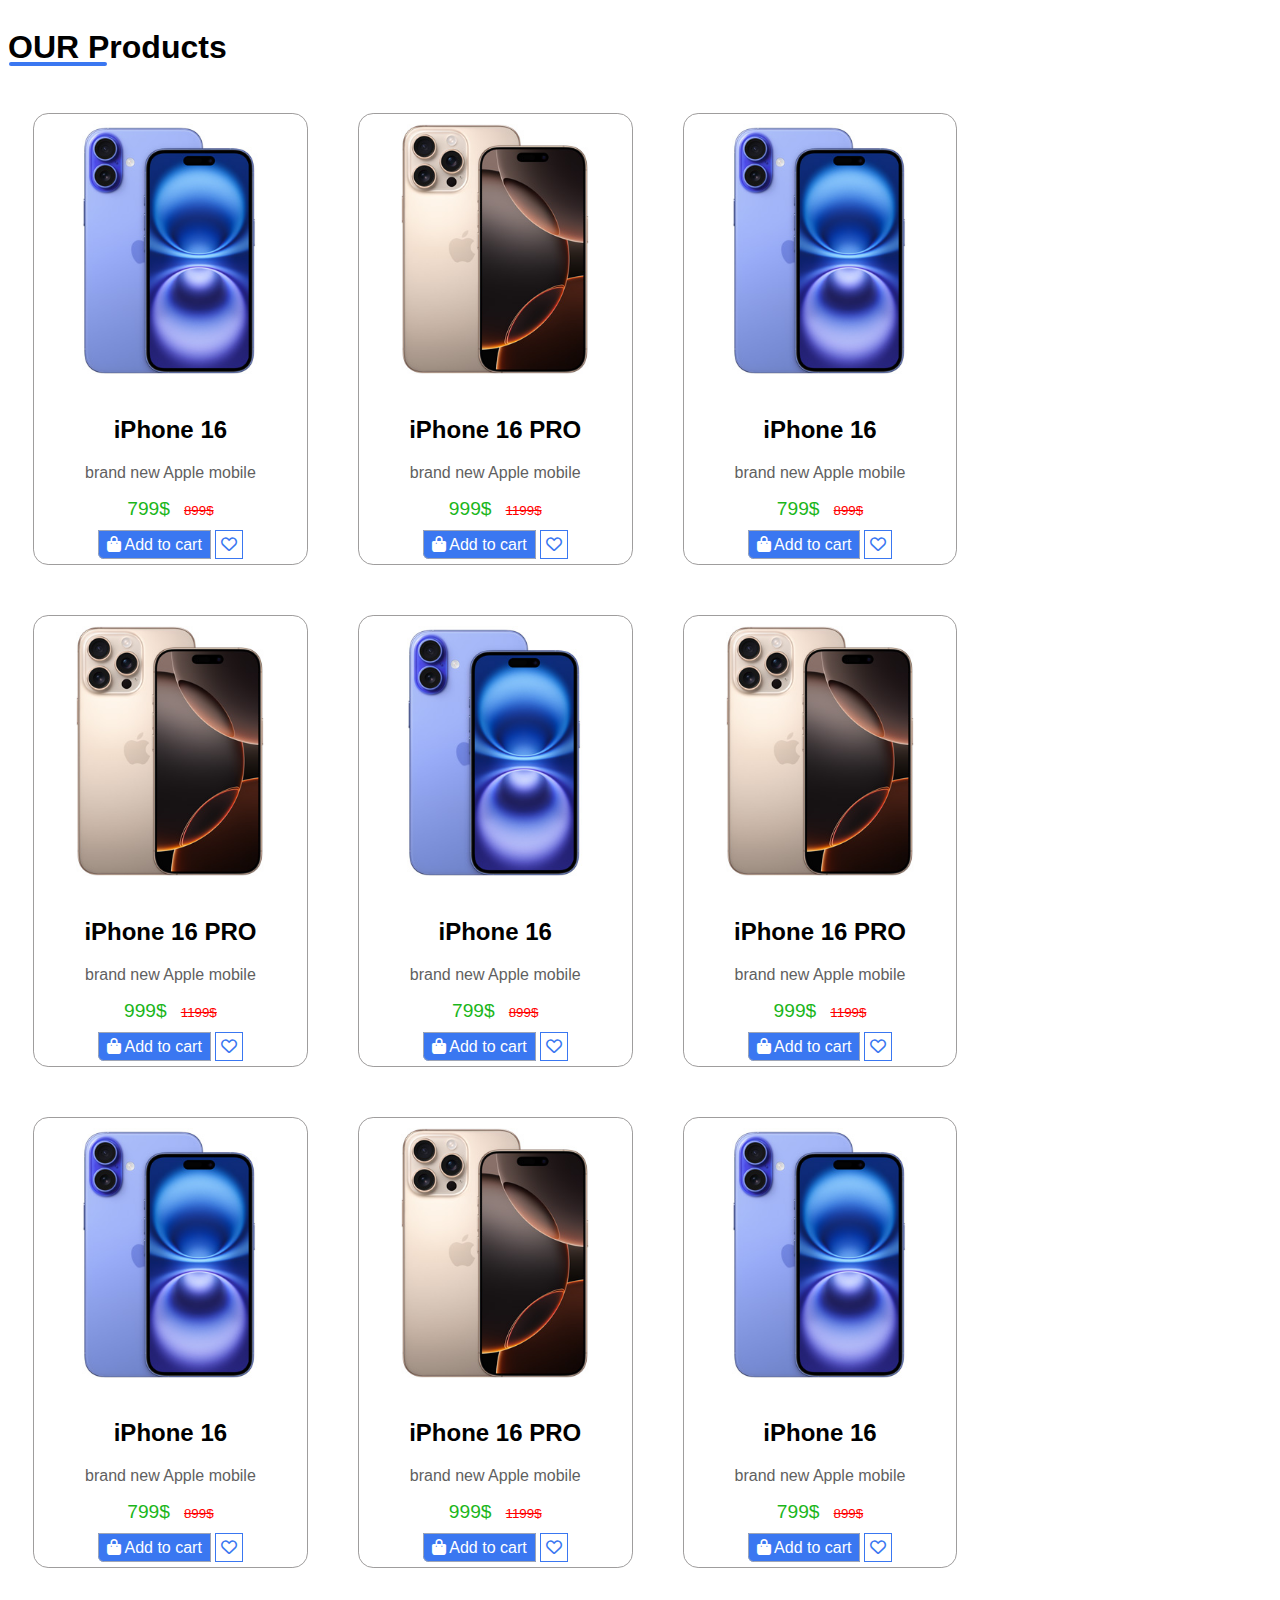
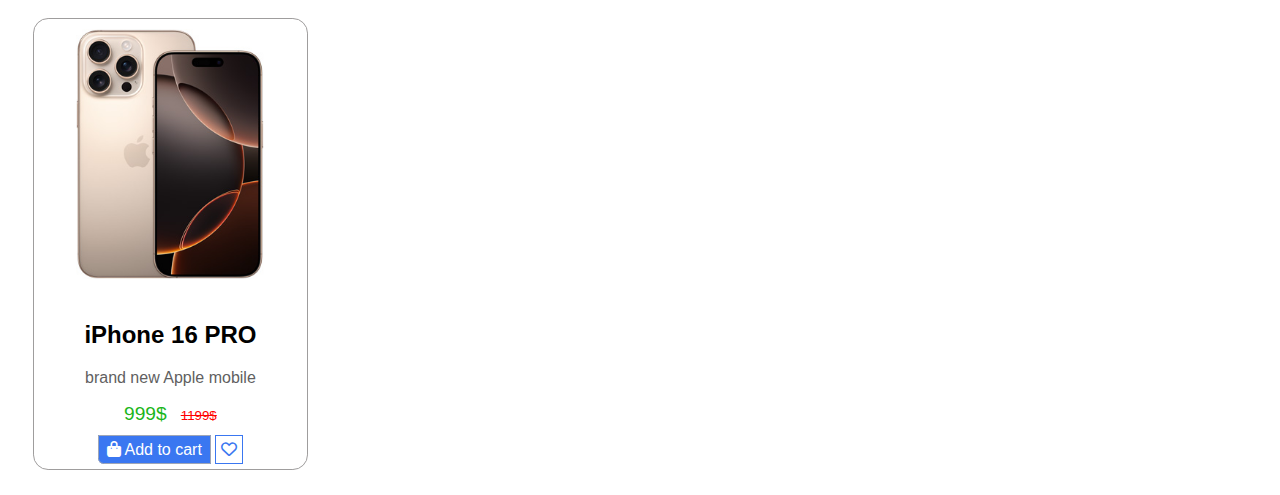
<file: index.html>
<!DOCTYPE html>
<html lang="en">
<head>
    <link rel="stylesheet" href="https://cdnjs.cloudflare.com/ajax/libs/font-awesome/6.0.0-beta3/css/all.min.css">
    <link rel="stylesheet" href="css\style.css">
    <meta charset="UTF-8">
    <meta name="viewport" content="width=device-width, initial-scale=1.0">
    <title>Apple Store</title>
</head>
<body>
    <div>
        <header>
            <h1>OUR Products</h1>
            
        </header>
        
    </div>
    <div class="clear"></div>
    <div>
       
        <div class="product">
            <img src="images\iphone_16.jpg" alt="Brand new IPhone 16" title="iPhone 16"><br><br>
            <h2>iPhone 16</h2>
            <span>brand new Apple mobile</span>
            <p><span class="fprice">799$</span> <span class="iprice">899$</span></p>
            
            <span class="addCart"><i class="fa-solid fa-shopping-bag"></i> Add to cart</span> 
            <div class="heart"><i class="fa-regular fa-heart" style="color: #3a77f1;"></i></div>
        
        </div>
        <div class="product">
            <img src="images\iphone_16_pro.jpg" alt="Brand new IPhone 16 PRO" title="iPhone 16 PRO"><br><br>
            <h2>iPhone 16 PRO</h2>
            <span>brand new Apple mobile</span>
            <p><span class="fprice">999$</span> <span class="iprice">1199$</span></p>
            
            <span class="addCart"><i class="fa-solid fa-shopping-bag"></i> Add to cart</span> 
            <div class="heart"><i class="fa-regular fa-heart" style="color: #3a77f1;"></i></div>
        
        </div>
        <div class="product">
            <img src="images\iphone_16.jpg" alt="Brand new IPhone 16" title="iPhone 16"><br><br>
            <h2>iPhone 16</h2>
            <span>brand new Apple mobile</span>
            <p><span class="fprice">799$</span> <span class="iprice">899$</span></p>
            
            <span class="addCart"><i class="fa-solid fa-shopping-bag"></i> Add to cart</span> 
            <div class="heart"><i class="fa-regular fa-heart" style="color: #3a77f1;"></i></div>
        
        </div>
        <div class="product">
            <img src="images\iphone_16_pro.jpg" alt="Brand new IPhone 16 PRO" title="iPhone 16 PRO"><br><br>
            <h2>iPhone 16 PRO</h2>
            <span>brand new Apple mobile</span>
            <p><span class="fprice">999$</span> <span class="iprice">1199$</span></p>
            
            <span class="addCart"><i class="fa-solid fa-shopping-bag"></i> Add to cart</span> 
            <div class="heart"><i class="fa-regular fa-heart" style="color: #3a77f1;"></i></div>
        
        </div>
        <div class="product">
            <img src="images\iphone_16.jpg" alt="Brand new IPhone 16" title="iPhone 16"><br><br>
            <h2>iPhone 16</h2>
            <span>brand new Apple mobile</span>
            <p><span class="fprice">799$</span> <span class="iprice">899$</span></p>
            
            <span class="addCart"><i class="fa-solid fa-shopping-bag"></i> Add to cart</span> 
            <div class="heart"><i class="fa-regular fa-heart" style="color: #3a77f1;"></i></div>
        
        </div>
        <div class="product">
            <img src="images\iphone_16_pro.jpg" alt="Brand new IPhone 16 PRO" title="iPhone 16 PRO"><br><br>
            <h2>iPhone 16 PRO</h2>
            <span>brand new Apple mobile</span>
            <p><span class="fprice">999$</span> <span class="iprice">1199$</span></p>
            
            <span class="addCart"><i class="fa-solid fa-shopping-bag"></i> Add to cart</span> 
            <div class="heart"><i class="fa-regular fa-heart" style="color: #3a77f1;"></i></div>
        
        </div>
        <div class="product">
            <img src="images\iphone_16.jpg" alt="Brand new IPhone 16" title="iPhone 16"><br><br>
            <h2>iPhone 16</h2>
            <span>brand new Apple mobile</span>
            <p><span class="fprice">799$</span> <span class="iprice">899$</span></p>
            
            <span class="addCart"><i class="fa-solid fa-shopping-bag"></i> Add to cart</span> 
            <div class="heart"><i class="fa-regular fa-heart" style="color: #3a77f1;"></i></div>
        
        </div>
        <div class="product">
            <img src="images\iphone_16_pro.jpg" alt="Brand new IPhone 16 PRO" title="iPhone 16 PRO"><br><br>
            <h2>iPhone 16 PRO</h2>
            <span>brand new Apple mobile</span>
            <p><span class="fprice">999$</span> <span class="iprice">1199$</span></p>
            
            <span class="addCart"><i class="fa-solid fa-shopping-bag"></i> Add to cart</span> 
            <div class="heart"><i class="fa-regular fa-heart" style="color: #3a77f1;"></i></div>
        
        </div>
        <div class="product">
            <img src="images\iphone_16.jpg" alt="Brand new IPhone 16" title="iPhone 16"><br><br>
            <h2>iPhone 16</h2>
            <span>brand new Apple mobile</span>
            <p><span class="fprice">799$</span> <span class="iprice">899$</span></p>
            
            <span class="addCart"><i class="fa-solid fa-shopping-bag"></i> Add to cart</span> 
            <div class="heart"><i class="fa-regular fa-heart" style="color: #3a77f1;"></i></div>
        
        </div>
        <div class="product">
            <img src="images\iphone_16_pro.jpg" alt="Brand new IPhone 16 PRO" title="iPhone 16 PRO"><br><br>
            <h2>iPhone 16 PRO</h2>
            <span>brand new Apple mobile</span>
            <p><span class="fprice">999$</span> <span class="iprice">1199$</span></p>
            
            <span class="addCart"><i class="fa-solid fa-shopping-bag"></i> Add to cart</span> 
            <div class="heart"><i class="fa-regular fa-heart" style="color: #3a77f1;"></i></div>
        
        </div>

    </div>
    

   
</body>
</html>
</file>
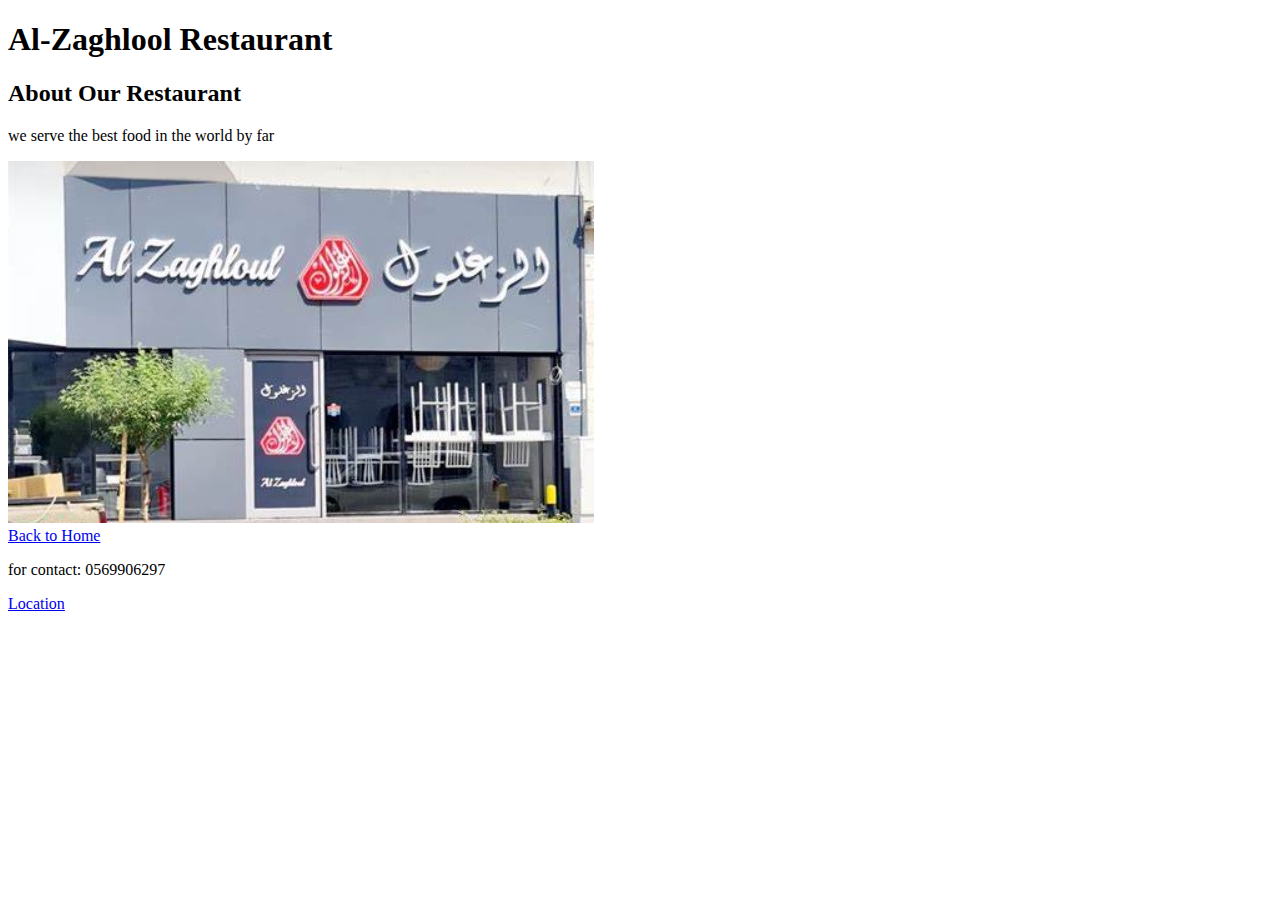
<file: about.html>
<!DOCTYPE html>
<html lang="en">
<head>
    <meta charset="UTF-8">
    <meta name="viewport" content="width=device-width, initial-scale=1.0">
    <title>About Al-Zaghlool Restaurant</title>
</head>
<body>
    <h1>Al-Zaghlool Restaurant</h1>
    <h2>About Our Restaurant</h2>
    <p>we serve the best food in the world by far</p>
    <img src="img/restaurant.jpg" alt="Restaurant Image">
    <nav><a href="index.html">Back to Home</a></nav>
    <p>for contact: 0569906297</p>  <nav><a href="https://maps.app.goo.gl/bLg2V5KoCWdP6AL16">Location</a></nav>

</body>
</html>
</file>
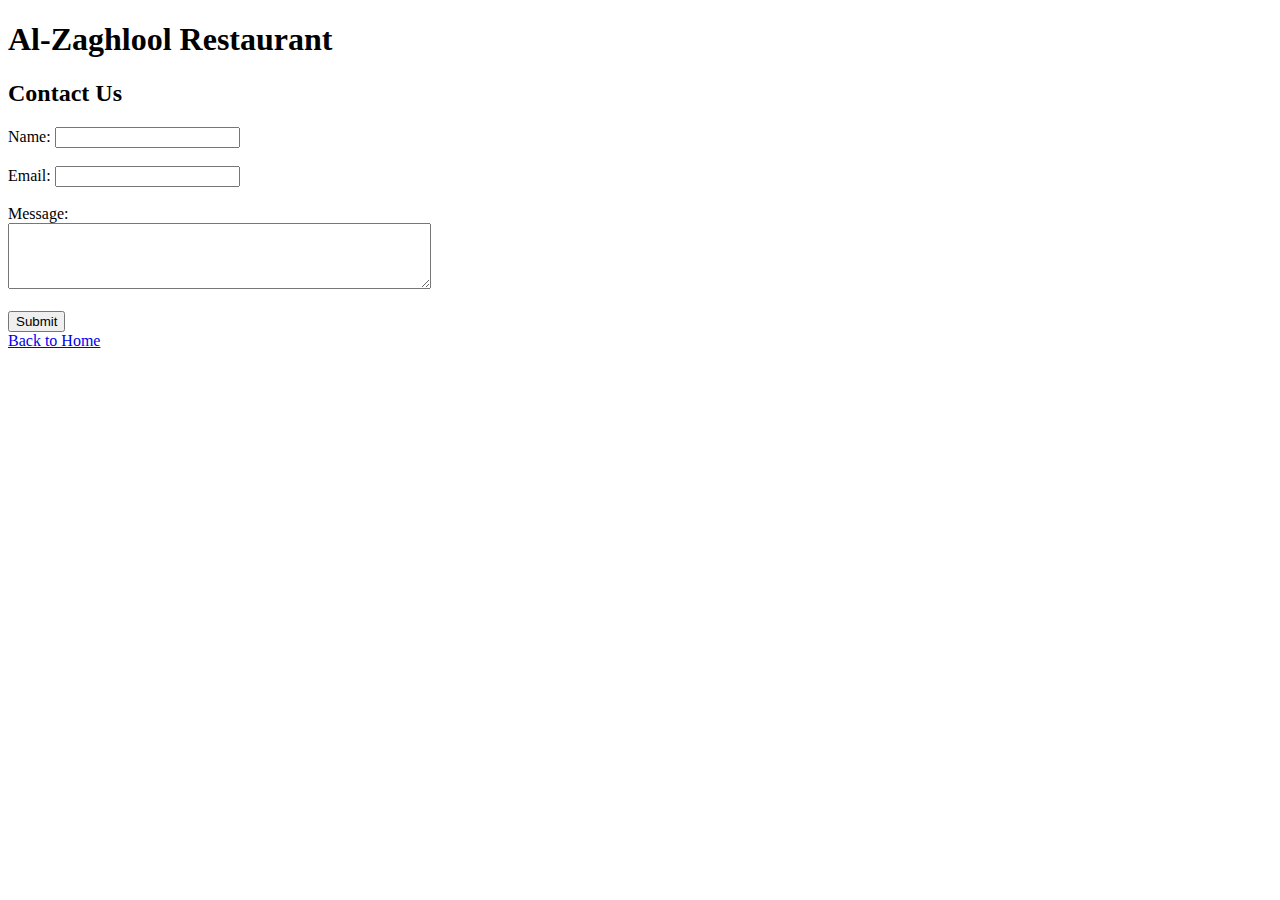
<file: contact.html>
<!DOCTYPE html>
<html lang="en">
<head>
    <meta charset="UTF-8">
    <meta name="viewport" content="width=device-width, initial-scale=1.0">
    <title>Contact Al-Zaghlool Restaurant</title>
</head>
<body>
    <h1>Al-Zaghlool Restaurant</h1>

    <h2>Contact Us</h2>
    <form action="/submit-contact" method="POST">
        <label for="name">Name:</label>
        <input type="text" id="name" name="username" required><br><br>
        
        <label for="email">Email:</label>
        <input type="email" id="email" name="email" required><br><br>
        
        <label for="message">Message:</label><br>
        <textarea id="message" name="message" rows="4" cols="50" required></textarea><br><br>
        
        <input type="submit" value="Submit">
    </form>
    <nav><a href="index.html">Back to Home</a></nav>
</body>
</html>
</file>
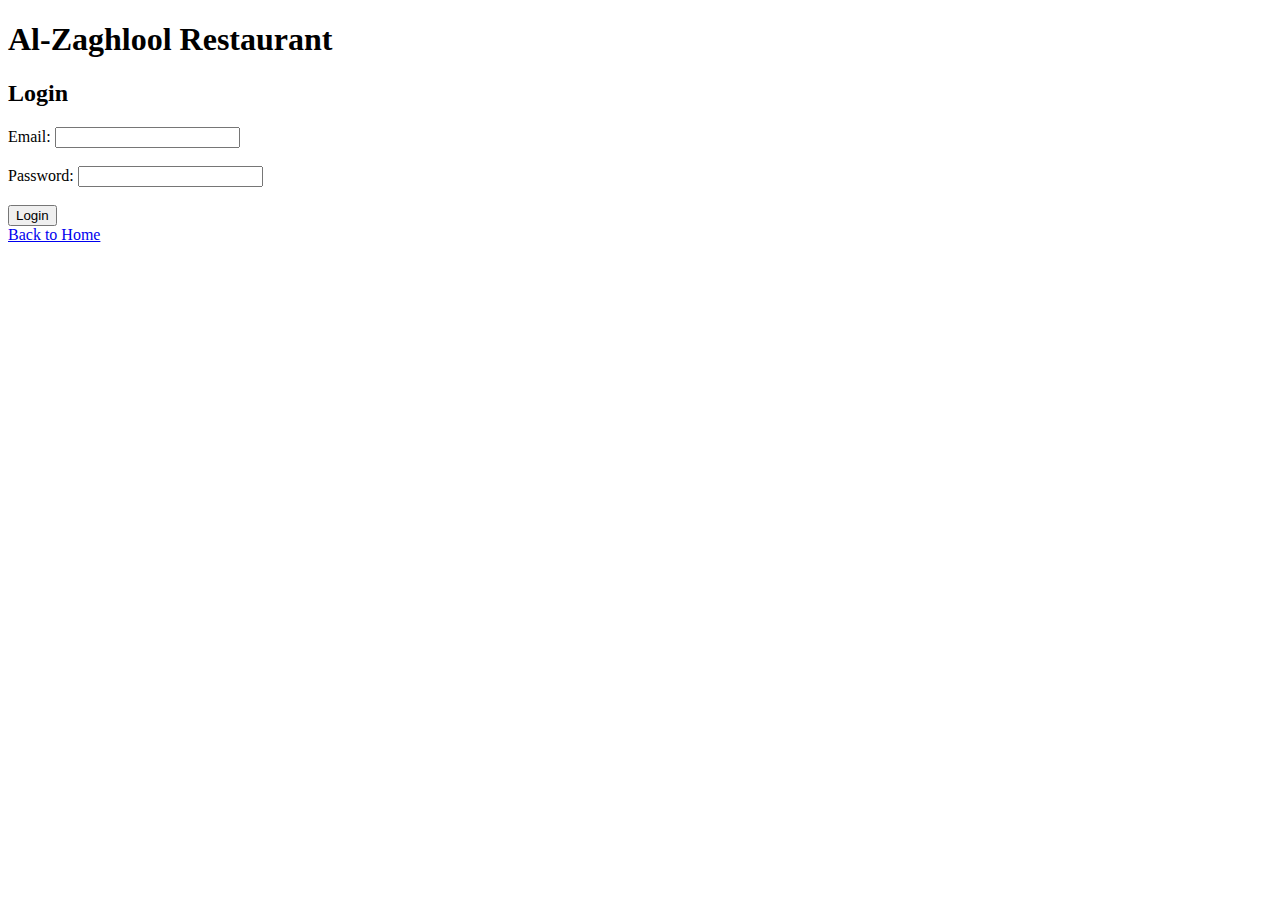
<file: login.html>
<!DOCTYPE html>
<html lang="en">
<head>
    <meta charset="UTF-8">
    <meta name="viewport" content="width=device-width, initial-scale=1.0">
    <title>Login Al-Zaghlool Restaurant</title>
</head>
<body>
    <h1>Al-Zaghlool Restaurant</h1>

    <h2>Login</h2>
    <form action="/login" method="POST">
        <label for="email">Email:</label>
        <input type="email" id="email" name="email" required><br><br>
        
        <label for="password">Password:</label>
        <input type="password" id="password" name="password" required><br><br>
        
        <input type="submit" value="Login">
    </form>
    <nav><a href="index.html">Back to Home</a></nav>
</body>
</html>
</file>
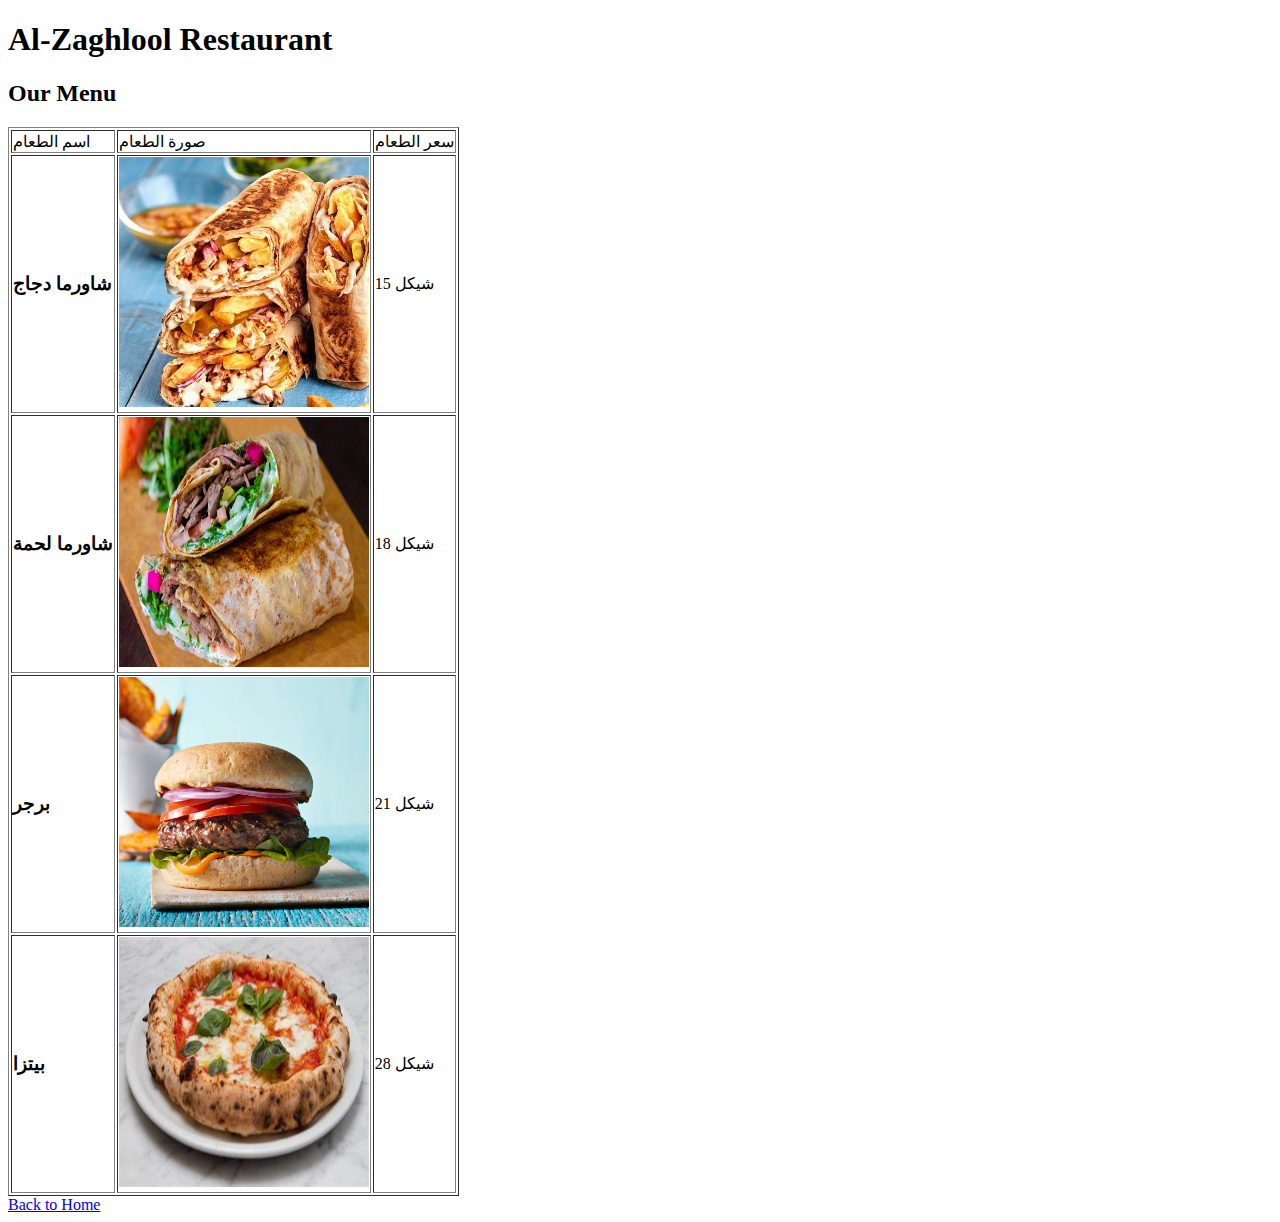
<file: menu.html>
<!DOCTYPE html>
<html lang="en">
<head>
    <meta charset="UTF-8">
    <meta name="viewport" content="width=device-width, initial-scale=1.0">
    <title>Menu</title>
</head>
<body>
    <h1>Al-Zaghlool Restaurant</h1>

    <h2>Our Menu</h2>
    <table border="1">
        <header>
            <td>اسم الطعام</td>
            <td>صورة الطعام</td>
            <td>سعر الطعام</td>
        </header>
    </tr>
        <td><h3><p>شاورما دجاج</p></h3></td>
        <td><img src="img/food1.jpg" alt="chicken Shawermah" title="شاورما دجاج" height="250px" width="250"></td>
        <td><p>15 شيكل</p></td>
    </tr>
    <tr>
        <td><h3><p>شاورما لحمة</p></h3></td>
        <td><img src="img/food2.jpg" alt="lamb & Beef Shawermah" title="شاورما لحمة" height="250px" width="250"></td>
        <td><p>18 شيكل</p></td>
    </tr>
    <tr>
        <td><h3><p>برجر</p></h3></td>
        <td><img src="img/burger.jpg" alt="Burger" title="برجر" height="250px" width="250"></td>
        <td><p>21 شيكل</p></td>
    </tr>
    <tr>
        <td><h3><p>بيتزا</p></h3></td>
        <td><img src="img/pizza.jpg" alt="Pizza" title="بيتزا" height="250px" width="250"></td>
        <td><p>28 شيكل</p></td>
    </tr>
    </table>
    
    
    <nav><a href="index.html">Back to Home</a></nav>
</body>
</html>
</file>
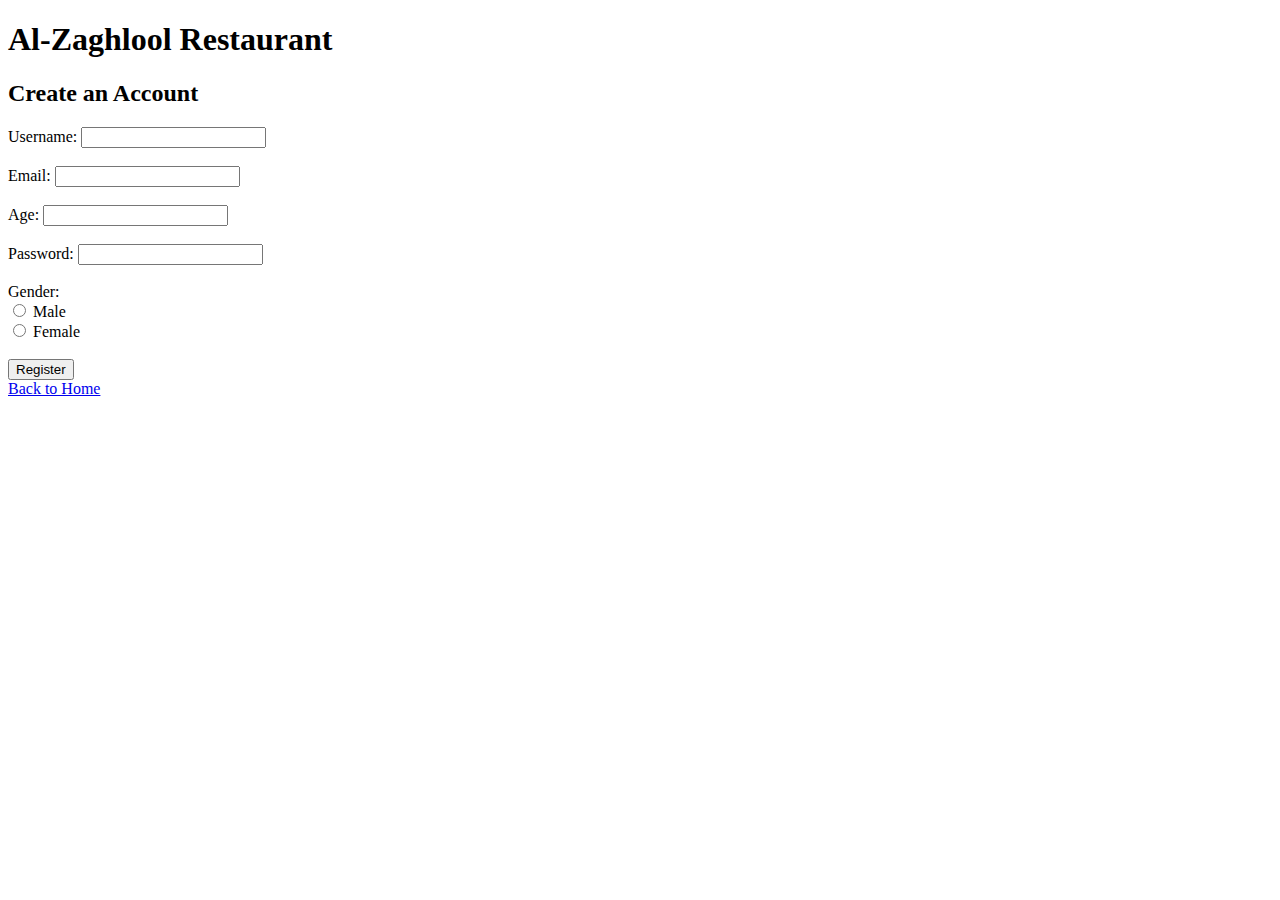
<file: register.html>
<!DOCTYPE html>
<html lang="en">
<head>
    <meta charset="UTF-8">
    <meta name="viewport" content="width=device-width, initial-scale=1.0">
    <title>Register Al-Zaghlool Restaurant</title>
</head>
<body>
    <h1>Al-Zaghlool Restaurant</h1>

    <h2>Create an Account</h2>
    <form action="/register" method="POST">
        <label for="username">Username:</label>
        <input type="text" id="username" name="username"><br><br>
        
        <label for="email">Email:</label>
        <input type="email" id="email" name="email"><br><br>
        
        <label for="age">Age:</label>
        <input type="number" id="age" name="age" min="13"><br><br>
        
        <label for="password">Password:</label>
        <input type="password" id="password" name="password"><br><br>

        <label>Gender:</label><br>
        <input type="radio" id="male" name="gender" value="male">
        <label for="male">Male</label><br>
        <input type="radio" id="female" name="gender" value="female">
        <label for="female">Female</label><br><br>
        
        <input type="submit" value="Register">
    </form>
    <nav><a href="index.html">Back to Home</a></nav>
</body>
</html>
</file>
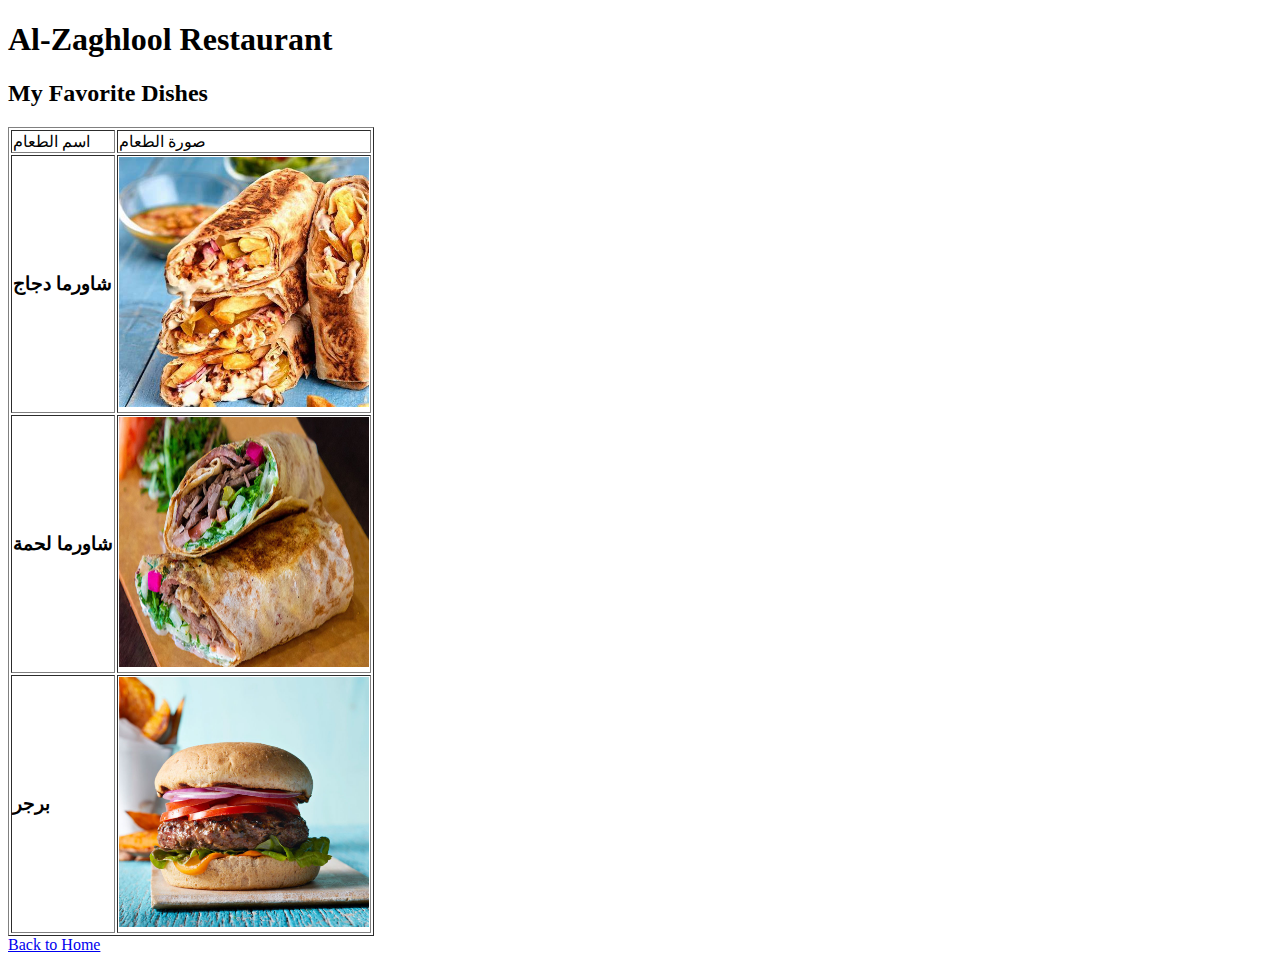
<file: wishlist.html>
<!DOCTYPE html>
<html lang="en">
<head>
    <meta charset="UTF-8">
    <meta name="viewport" content="width=device-width, initial-scale=1.0">
    <title>Wishlist</title>
</head>
<body>
    <h1>Al-Zaghlool Restaurant</h1>

    <h2>My Favorite Dishes</h2>
    <table border="1">
        <header>
            <td>اسم الطعام</td>
            <td>صورة الطعام</td>
        </header>
        <tr>
            <td><h3><p>شاورما دجاج</p></h3></td>
            <td><img src="img/food1.jpg" alt="chicken Shawermah" title="شاورما دجاج" height="250px" width="250"></td>
        </tr>
        <tr>
            <td><h3><p>شاورما لحمة</p></h3></td>
            <td><img src="img/food2.jpg" alt="lamb & Beef Shawermah" title="شاورما لحمة" height="250px" width="250"></td>
        </tr>
        <tr>
            <td><h3><p>برجر</p></h3></td>
            <td><img src="img/burger.jpg" alt="Burger" title="برجر" height="250px" width="250"></td>
        </tr>
    </table>
    
    
    <nav><a href="index.html">Back to Home</a></nav>
</body>
</html>
</file>
